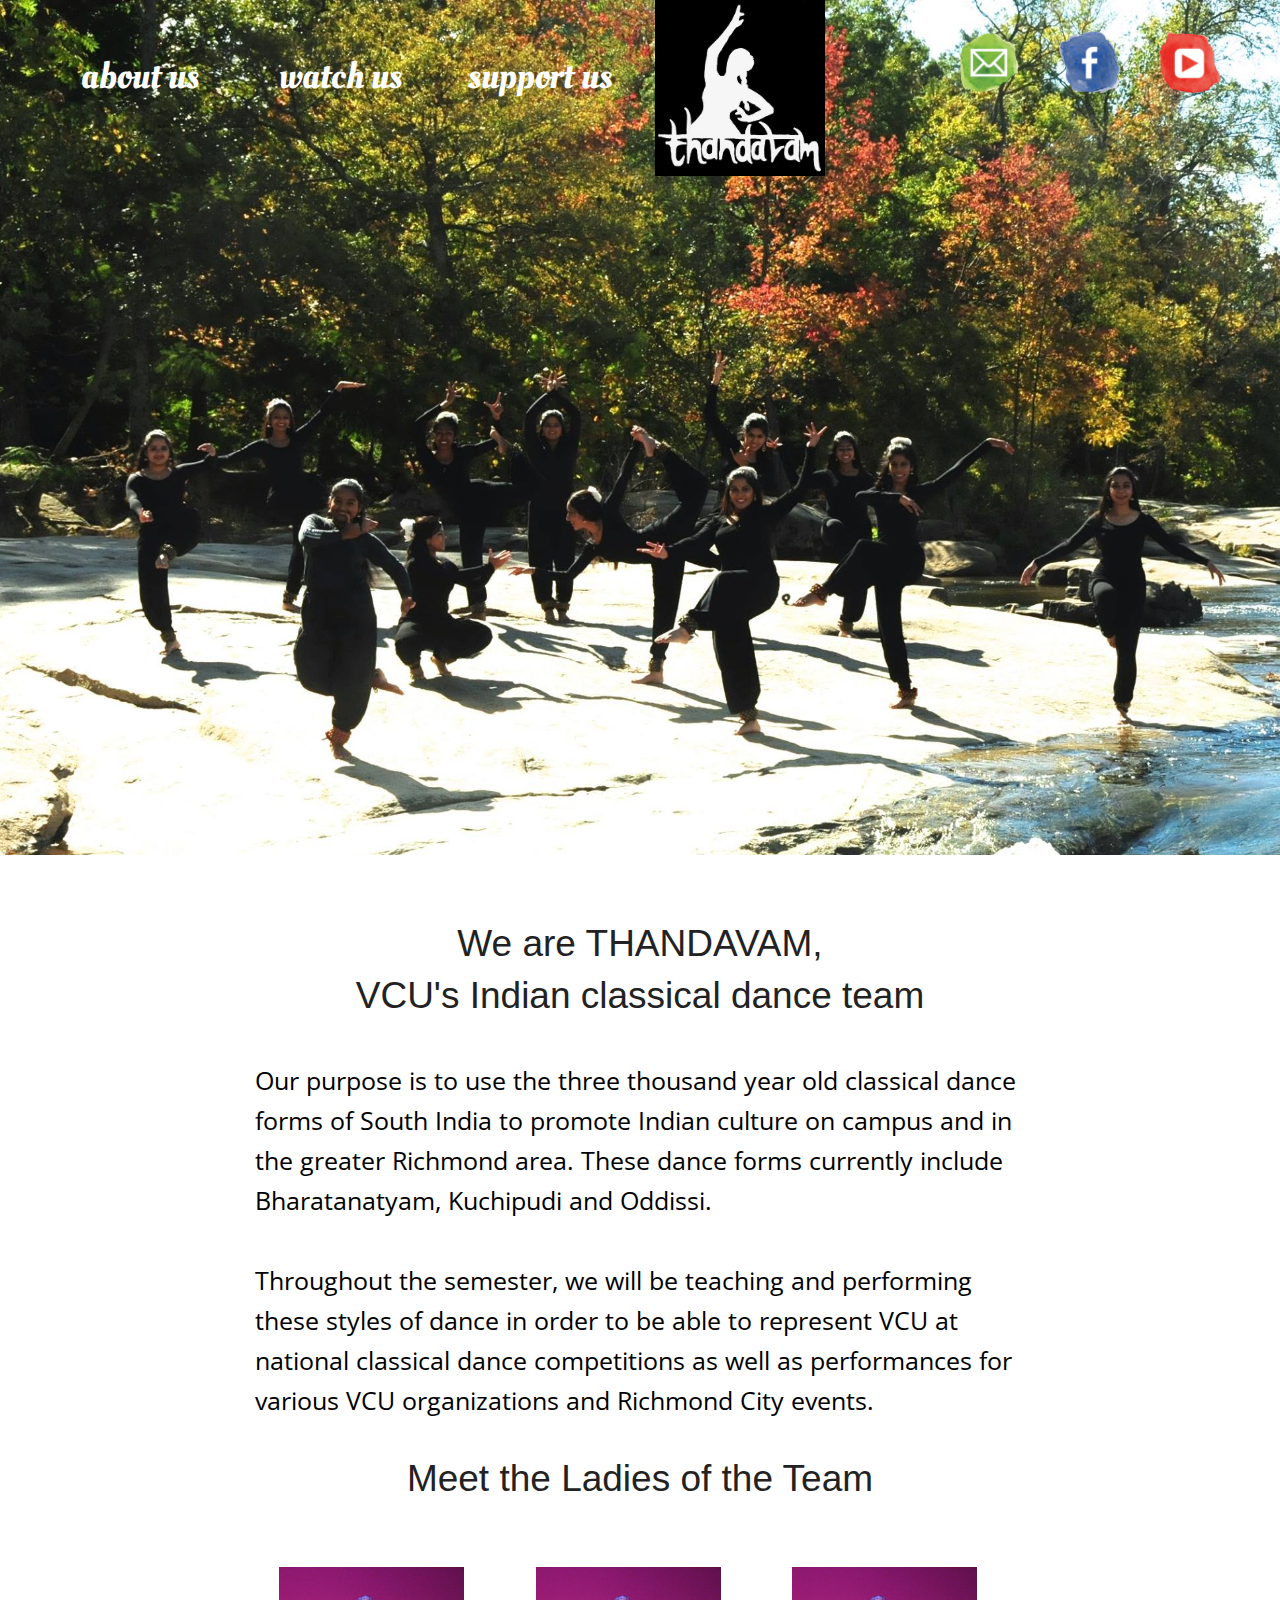
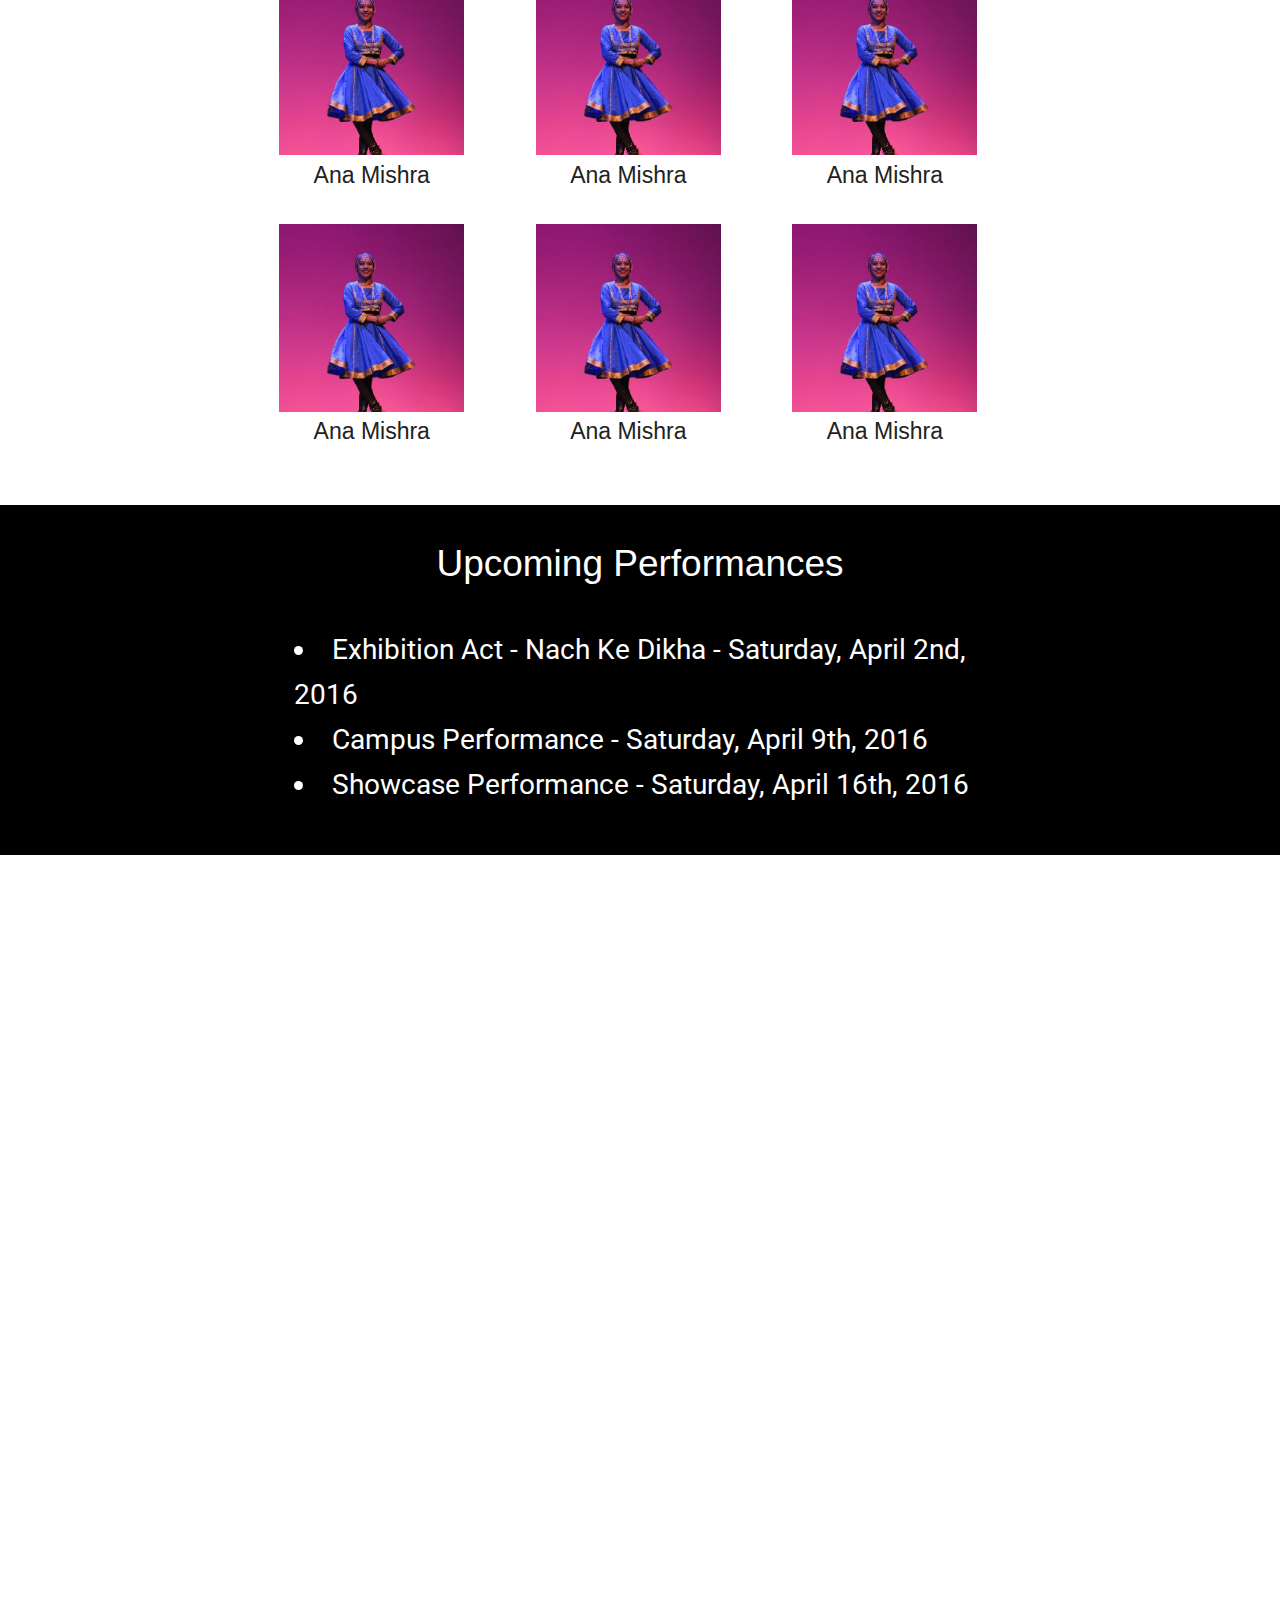
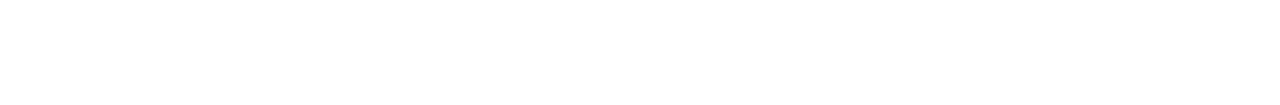
<file: index.html>
<!doctype html>
<html class="no-js" lang="en">
  <head>
    <meta charset="utf-8" />
    <meta name="viewport" content="width=device-width, initial-scale=1.0" />
    <title>VCU Thandavam</title>
    <link href='http://fonts.googleapis.com/css?family=Bitter:400,700' rel='stylesheet' type='text/css'>
    <link href='http://fonts.googleapis.com/css?family=Domine' rel='stylesheet' type='text/css'>
    <link href='http://fonts.googleapis.com/css?family=Berkshire+Swash' rel='stylesheet' type='text/css'>
    <link href='https://fonts.googleapis.com/css?family=Oleo+Script' rel='stylesheet' type='text/css'>
    <link href='https://fonts.googleapis.com/css?family=Roboto:400,300' rel='stylesheet' type='text/css'>
    <link href='http://fonts.googleapis.com/css?family=Open+Sans' rel='stylesheet' type='text/css'>
    <link rel="stylesheet" href="css/foundation.css" />
    <link rel="stylesheet" href="css/style.css" />
    <script src="js/vendor/modernizr.js"></script>
  </head>
  <body>

    <div class="main">
    <header>
      <div class="row">
         <div class="large-2 columns">
          <a href="#page1"><h3>about us</h3></a>
        </div>
        <div class="large-2 columns">
          <a href="#page2"><h3>watch us</h3></a>
        </div>
        <div class="large-2 columns">
          <a href="#page3"><h3>support us</h3></a>
        </div>
        <div class="large-2 columns"><img src="img/thandavam.jpg" class="logo"/></div>
        <div class="large-1 columns">&nbsp;</div>
        <!-- <div class="large-1 columns"><a href="mailto:pranita25@gmail.com"><img src="img/emailaq.png" class="socialmed"/></a></div>  -->
      <div class="large-1 columns"><a href="mailto:pranita25@gmail.com"><img src="img/emailaq.png" class="socialmed"/></a></div> 
      <div class="large-1 columns"><a href="https://www.facebook.com/ThandavamAtVCU/?fref=nf"><img src="img/fbaq.png" class="socialmed"/></a></div>
      <div class="large-1 columns"><a href="https://www.youtube.com/channel/UCr-VufxcLny_VqucsNrNrsA"><img src="img/youtubeaq.png" class="socialmed"/></a></div>
      </div>

    </header>
    </div>

    <div id="page1">
      <div class="row"><a id="about" class="smooth"></a>
        <div class="large-12 columns">
          <br><br>
           <center><h2>We are THANDAVAM, <br> VCU's Indian classical dance team</h2></center>
        </div>
      </div>
      <div class="row">
        <div class="large-2 columns">&nbsp;</div>
        <div class="large-8 columns"><br>
            <p>Our purpose is to use the three thousand year old classical dance forms of South India to promote Indian culture on campus and in the greater Richmond area. These dance forms currently include Bharatanatyam, Kuchipudi and Oddissi. <br><br> Throughout the semester, we will be teaching and performing these styles of dance in order to be able to represent VCU at national classical dance competitions as well as performances for various VCU organizations and Richmond City events.</p><br>
        </div>
        <div class="large-2 columns">&nbsp;</div>
      </div>
      <div class="row"><a id="about" class="smooth"></a>
        <div class="large-12 columns">
           <center><h2>Meet the Ladies of the Team</h2></center>
        </div>
      </div>
      <div class="row">
        <div class="large-2 columns">&nbsp;</div>
        <div class="large-8 columns"><br>
            <div class="square">
    <div class="content">
        <div class="table">
            <div class="table-cell">
               <img src="img/ana.jpg">
               <h4>Ana Mishra</h4>
            </div>
        </div>
    </div>
</div>
<div class="square">
    <div class="content">
        <div class="table">
            <div class="table-cell">
              <img src="img/ana.jpg">
              <h4>Ana Mishra</h4>
            </div>
        </div>
    </div>
</div>
<div class="square">
    <div class="content">
        <div class="table">
            <div class="table-cell">               
              <img src="img/ana.jpg">
              <h4>Ana Mishra</h4>
            </div>
        </div>
    </div>
</div>
<div class="square">
    <div class="content">
        <div class="table">
            <div class="table-cell">
              <img src="img/ana.jpg">
              <h4>Ana Mishra</h4>
            </div>
        </div>
    </div>
</div>
<div class="square">
    <div class="content">
        <div class="table">
            <div class="table-cell">
              <img src="img/ana.jpg">
              <h4>Ana Mishra</h4>
            </div>
        </div>
    </div>
</div>
<div class="square">
    <div class="content">
        <div class="table">
            <div class="table-cell">               
              <img src="img/ana.jpg">
              <h4>Ana Mishra</h4>
            </div>
        </div>
    </div>
</div>
        </div>
      <div class="row">
      </div>
    </div>
  </div>
 
    <div id="page2">
     
        <div class="row">
        <div class="large-2 columns">&nbsp;</div>
        <div class="large-8 columns"><br>
            <center><h2>Upcoming Performances</h2></center>
            <ul>
              <li>Exhibition Act - Nach Ke Dikha - Saturday, April 2nd, 2016</li>
              <li>Campus Performance - Saturday, April 9th, 2016</li>
              <li>Showcase Performance - Saturday, April 16th, 2016</li>
            </ul>
        </div>
        <div class="large-2 columns">&nbsp;</div>
      </div>
      </div>
      <!-- <div class="row">
      </div> -->
    </div>
 
    <div id="page3">
      <div class="row"><a id="donate" class="smooth"></a>
        Upcoming performances page content goes here.<br><br><br><br><br><br><br><br><br><br><br>
    </div>

    <!-- <div class="module">
  
  <header>
    <h1>
      Skyscraper
    </h1>
  </header>
</div> -->

    <!-- <div class="row">
      <div class="large-12 columns">
        <img src="img/2015_1.jpg"/>

      </div>
 -->
      <!-- <div class="large-9 columns">
        <img src="img/2015_1.jpg"/>
      </div> -->
              <!-- <div class="row">
          <center><a href="index.html"><img src="img/thandavam.jpg"/></a></center>
        </div> <br> -->

        <!-- <div class="row">
          <div class="large-4 columns">
            <a href="https://www.facebook.com/ThandavamAtVCU/?fref=nf"><img src="img/facebook.png"/></a>
          </div>
          <div class="large-4 columns">
            <a href="https://www.youtube.com/channel/UCr-VufxcLny_VqucsNrNrsA"><img src="img/youtube.png"/></a>
          </div>
          <div class="large-4 columns">
            <a href=""><img src="img/mail.png"/></a>
          </div>
        </div> -->
 <!--    </div> -->

   <!--  <div class="row">
      <div class="large-12 columns">
        <center><h1 id="desc">VCU's premier Indian classical dance team</h1></center> 
      </div>
    </div> -->

    <script src="js/vendor/jquery.js"></script>
    <script src="js/foundation.min.js"></script>
    <script src="https://github.com/kswedberg/jquery-smooth-scroll/blob/master/jquery.smooth-scroll.min.js"></script>
    <script>
      $(document).foundation();
$('.smooth').on('click', function() {
    $.smoothScroll({
        scrollElement: $('body'),
        scrollTarget: '#' + this.id
    });
    
    return false;
});
</script>
  </body>
</html>
</file>
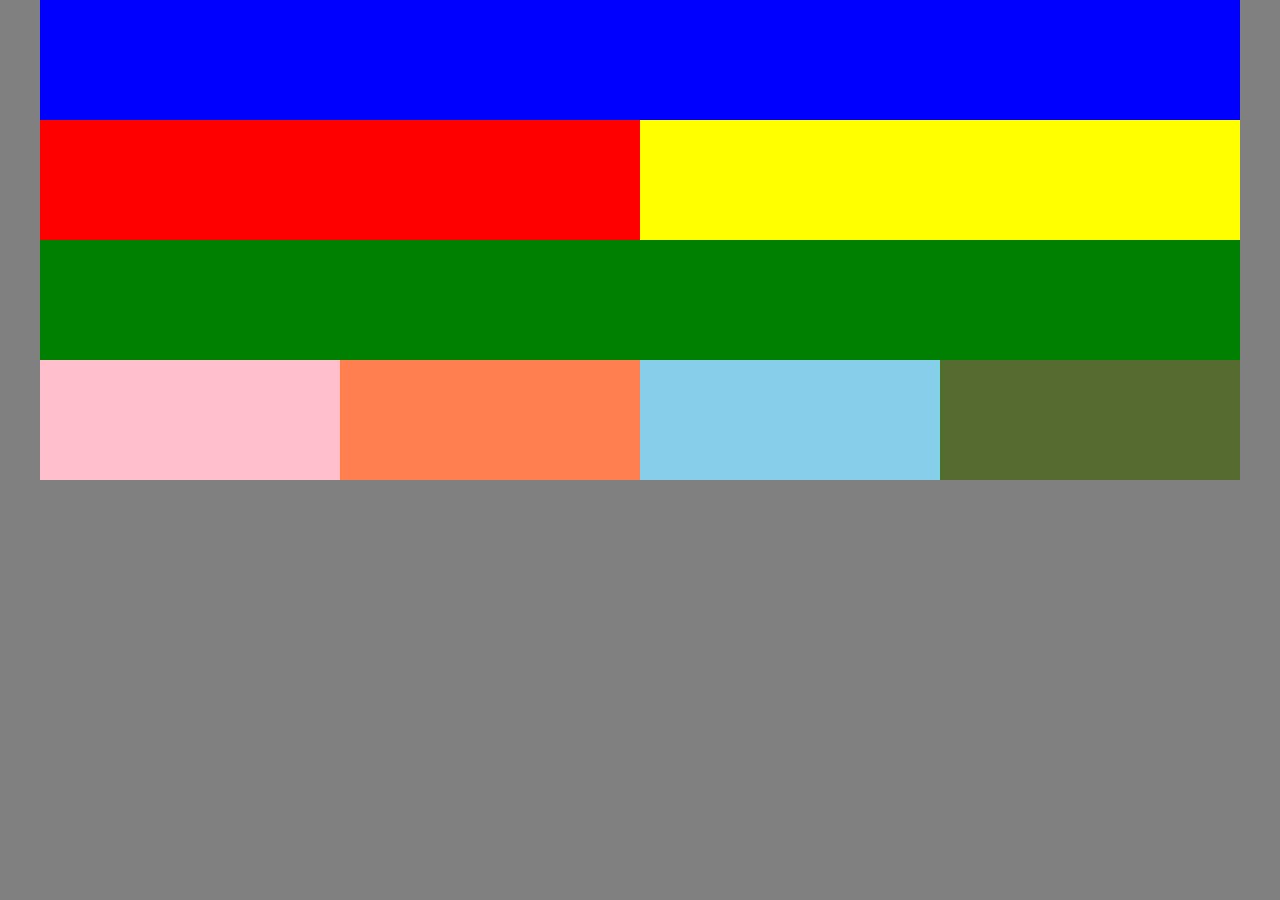
<file: home.html>
<!doctype html>
<html class="no-js" lang="en">
  <head>
    <meta charset="utf-8" />
    <meta name="viewport" content="width=device-width, initial-scale=1.0" />
    <title>VCU Thandavam</title>
    <link href='http://fonts.googleapis.com/css?family=Bitter:400,700' rel='stylesheet' type='text/css'>
    <link href='http://fonts.googleapis.com/css?family=Domine' rel='stylesheet' type='text/css'>
    <link rel="stylesheet" href="css/foundation.css" />
    <script src="js/vendor/modernizr.js"></script>
  </head>
  <body>

    <div class="row">
      <div class="large-12 columns" style="background-color:blue;">
        <br><br><br><br><br>
      </div>
    </div>

    <div class="row">
      <div class="large-6 columns" style="background-color:red;">
        <br><br><br><br><br>
      </div>
      <div class="large-6 columns" style="background-color:yellow;">
        <br><br><br><br><br>
      </div>
    </div>

    <div class="row">
      <div class="large-12 columns" style="background-color:green;">
        <br><br><br><br><br>
      </div>
    </div>

    <div class="row">
      <div class="large-3 columns" style="background-color:pink;">
        <br><br><br><br><br>
      </div>
      <div class="large-3 columns" style="background-color:coral;">
        <br><br><br><br><br>
      </div>
      <div class="large-3 columns" style="background-color:skyblue;">
        <br><br><br><br><br>
      </div>
      <div class="large-3 columns" style="background-color:darkolivegreen;">
        <br><br><br><br><br>
      </div>
    </div>

    <!-- <div class="row">
      <div class="large-4 medium-4 columns">
        <center><a href="members.html" class="navtext">members</a></center>
      </div>
      <div class="large-4 medium-4 columns">
        <center><a href="gallery.html" class="navtext">gallery</a></center>
      </div>
      <div class="large-4 medium-4 columns">
        <center><a href="contact.html" class="navtext">contact</a></center>
      </div>
    </div> -->
    <!-- <br>
    <div class="row">
        <div class="large-4 medium-4 columns">
          <center><img src="img/email.svg" width="50" height="50"/></center>
        </div>
        <div class="large-4 medium-4 columns">
          <center><img src="img/youtube.svg" width="50" height="50"/></center>
        </div>
        <div class="large-4 medium-4 columns">
          <center><img src="img/fb.svg" width="50" height="50"/></center>
        </div>
          <div class="large-3 medium-3 small-3 columns">
              <center><a href="members.html" class="navtext">members</a></center>
          </div>
          <div class="large-3 medium-3 small-3 columns">
              <center><a href="gallery.html" class="navtext">gallery</a></center>
          </div>
          <div class="large-3 medium-3 small-3 columns">
              <center><a href="contact.html" class="navtext">contact</a></center>
          </div>
    </div> -->
      <!-- <div class="large-2 columns">
        <div class="row">
          <center><img src="img/email.svg" width="60" height="60"/></center>
        </div>
        <br><br><br>
        <div class="row">
          <center><img src="img/youtube.svg" width="60" height="60"/></center>
        </div>
        <br><br><br>
        <div class="row">
          <center><img src="img/fb.svg" width="60" height="60"/></center>
        </div>
      </div> -->
   <!-- <div class="row">
      <div class="large-4 medium-4 columns">
        <center><a href="members.html" class="navtext">members</a></center>
      </div>
      <div class="large-4 medium-4 columns">
        <center><a href="gallery.html" class="navtext">gallery</a></center>
      </div>
      <div class="large-4 medium-4 columns">
        <center><a href="contact.html" class="navtext">contact</a></center>
      </div>
    </div>  -->


    <!-- <br>

    <div class="row">
      <div class="large-4 medium-4 columns">
        <center><a href="members.html" class="navtext">members</a></center>
      </div>
      <div class="large-4 medium-4 columns">
        <center><a href="gallery.html" class="navtext">gallery</a></center>
      </div>
      <div class="large-4 medium-4 columns">
        <center><a href="contact.html" class="navtext">contact</a></center>
      </div>
    </div>

    <br>
    <div class="row">
        <div class="large-4 medium-4 columns">
          <center><img src="img/email.svg" width="50" height="50"/></center>
        </div>
        <div class="large-4 medium-4 columns">
          <center><img src="img/youtube.svg" width="50" height="50"/></center>
        </div>
        <div class="large-4 medium-4 columns">
          <center><img src="img/fb.svg" width="50" height="50"/></center>
        </div>
          <div class="large-3 medium-3 small-3 columns">
              <center><a href="members.html" class="navtext">members</a></center>
          </div>
          <div class="large-3 medium-3 small-3 columns">
              <center><a href="gallery.html" class="navtext">gallery</a></center>
          </div>
          <div class="large-3 medium-3 small-3 columns">
              <center><a href="contact.html" class="navtext">contact</a></center>
          </div>
    </div> -->

    <script src="js/vendor/jquery.js"></script>
    <script src="js/foundation.min.js"></script>
    <script>
      $(document).foundation();
    </script>
  </body>
</html>
</file>
<file: css/style.css>
*{
  font-family: 'Roboto', sans-serif;
}
.socialmed{
  width:90%;
  height:90%;
  /*float: right;*/
  margin-top: 45%;
  /*margin-right:5%;*/
}
h3{
  margin-top: 30%;
  font-family: 'Oleo Script', cursive;
  font-size: 1.85em;
  color: white;
}
.main{
  background: url(../img/2015_1.jpg) no-repeat center center fixed; 
  -webkit-background-size: cover;
  -moz-background-size: cover;
  -o-background-size: cover;
  background-size: cover;
  height: 95%;
}
#page1{
  background-color: white;
  color: black;
  height: 1250px;
  /*height: 99%;*/
}
#page2{
  /*background: url(../img/2015_2.jpg) no-repeat center center fixed; 
  -webkit-background-size: cover;
  -moz-background-size: cover;
  -o-background-size: cover;
  background-size: cover;
  height: 850px;*/
  /*height: 99%;*/
  background-color: black;
  color: white;
  height: 350px;
}
#page2 h2{
  color:white;
}
#page3{
  background: url(../img/2015_sari.jpg) no-repeat center center fixed; 
  -webkit-background-size: cover;
  -moz-background-size: cover;
  -o-background-size: cover;
  background-size: cover;
  height: 850px;
  /*height: 99%;*/
}
p{
  font-family: 'Open Sans', sans-serif;
  font-size: 1.25em;
}

ul li{
  font-size: 1.75em;
}




.square {
    float:left;
    position: relative;
    width: 30%;
    padding-bottom : 30%; /* = width for a 1:1 aspect ratio */
    margin:1.66%;
    background-color:white;
    overflow:hidden;
}

.content {
    position:absolute;
    height:90%; /* = 100% - 2*5% padding */
    width:90%; /* = 100% - 2*5% padding */
    padding: 5%;
    
}
.table{
    display:table;
    width:100%;
    height:100%;
}
.table-cell{
    display:table-cell;
    vertical-align:middle;
}
/*  For list */
ul{
    text-align:left;
    margin:5% 0 0;
    padding:0;
    list-style-position:inside;
}
li{
    margin: 0 0 0 5%;
    padding:0;
}


/*  For responsive images */

.content .rs{
    width:auto;
    height:auto;
    max-height:90%;
    max-width:100%;
    background-color: pink;
}
/*  For responsive images as background */

.bg{
    background-position:center center;
    background-repeat:no-repeat;
    background-size:cover; /* you change this to "contain" if you don't want the images to be cropped */
    color:white;
}

.img{
    background-image: url('../images/moroccancolors.jpg');
}
.img1{
    background-image: url('../images/feedmeapp.png');
}
.img2{
    background-image: url('../images/chesscampapp.png');
}
.img3{
    background-image: url('../images/wheretoeatapp.png');
}
.img4{
    background-image: url('../images/tanahsite.png');
}
.img5{
    background-image: url('../images/wheretoeatapp.png');
}
.img6{
    background-image: url('../images/wheretoeatapp.png');
}

/*  following just for the demo */


body {
    font-size:20px;
    font-family: 'Lato',verdana, sans-serif;
    color: #fff;
    text-align:center;
    background:white;
}
p{
    margin:0;
    padding:0;
    text-align:left;
}

.numbers{
    font-weight:900;
    font-size:100px;
}
</file>
